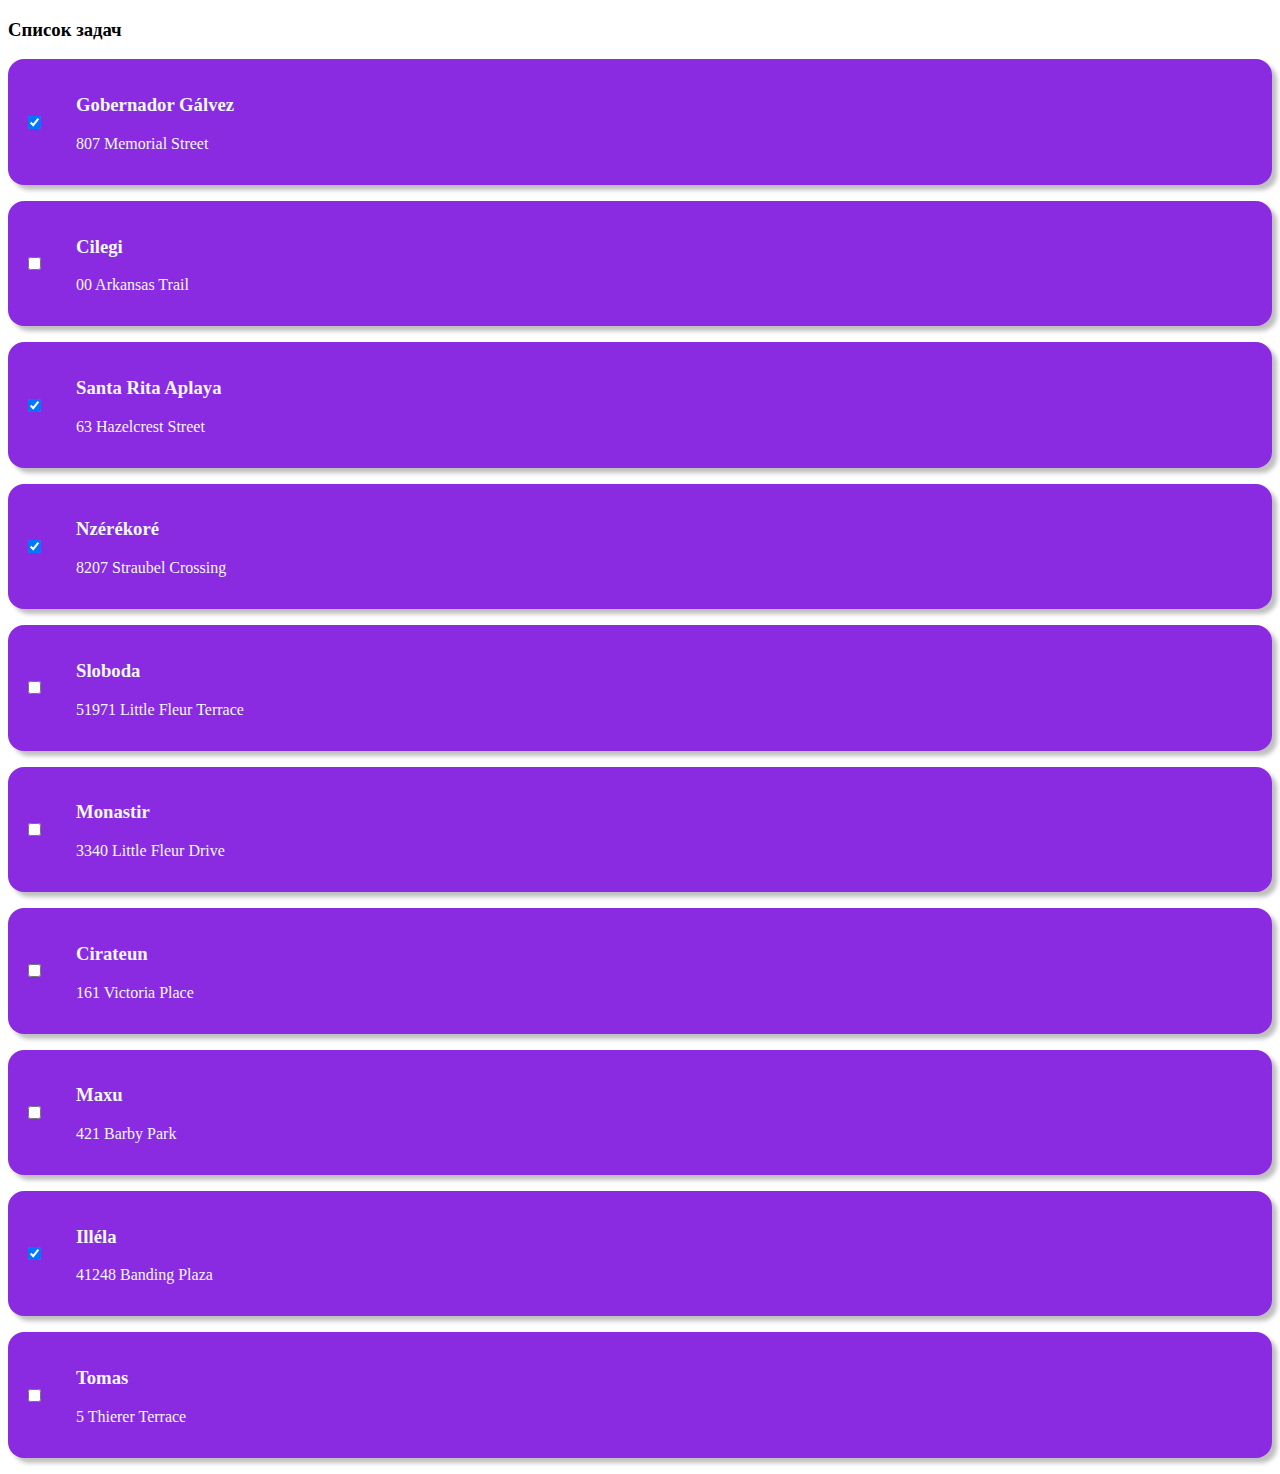
<file: 05-DOM/index.html>
<!DOCTYPE html>
<html lang="en">
<head>
    <meta charset="UTF-8">
    <meta name="viewport" content="width=device-width, initial-scale=1.0">
    <title>Document</title>
    <link rel="stylesheet" href="style.css">
</head>
<body>
    <h3>Список задач</h3>
  
    <div class="task-container"></div>
   
    <script src="lesson/index.js"></script>
</body>
</html>
</file>
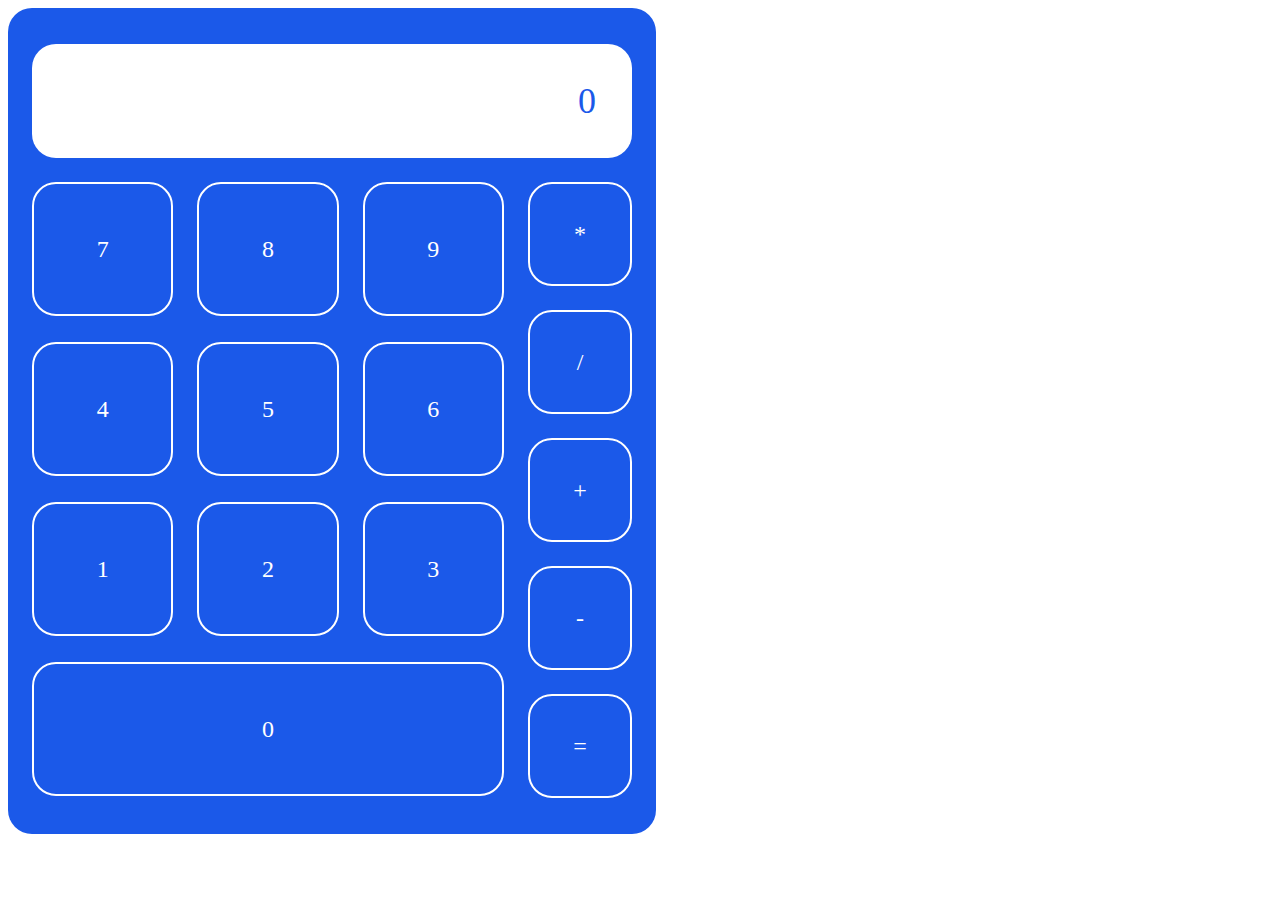
<file: 06-event/lesson/index.html>
<!DOCTYPE html>
<html lang="en">
<head>
    <meta charset="UTF-8">
    <meta name="viewport" content="width=device-width, initial-scale=1.0">
    <title>Document</title>
    <link rel = "stylesheet"  href="css/style.css" />
</head>
<body>
    <div class="container">
        <div class="input">0</div>
        <div class="controls">
          <div class="numbers">
           
          </div>
          <div class="operators">
            
          </div>
        </div>
      </div>
    <script src="js/index.js"></script>
</body>
</html>
</file>
<file: 05-DOM/style.css>
.item{
    display: flex;
    align-items: center;
    gap: 32px;
    background-color: blueviolet;
    color:aliceblue;
    border-radius: 1rem;
    padding: 1rem;
    box-shadow: 5px 5px 4px 0px rgba(0, 0, 0, 0.25);
    margin-bottom: 1rem;
}
</file>
<file: 06-event/lesson/css/style.css>
html {
    font-size: 1.5rem;
  }
  
  :root {
    --main-color: #1b59e9;
    --second-color: #fff;
  }
  
  .container {
    background-color: var(--main-color);
    border-radius: 1rem;
    min-height: 400px;
    width: 600px;
    padding: 1.5rem 1rem;
    color: var(--second-color);
  }
  
  .input {
    background-color: var(--second-color);
    border-radius: 1rem;
    padding: 1.5rem;
    color: var(--main-color);
    text-align: right;
    font-size: 36px;
    margin-bottom: 1rem;
  }
  
  .controls {
    display: flex;
    gap: 1rem;
  }
  
  .numbers {
    display: flex;
    gap: 1rem;
    flex-wrap: wrap;
  }
  
  .numbers div,
  .operator {
    flex: 1 0 100px;
    width: 100px;
    height: 100px;
    display: flex;
    align-items: center;
    justify-content: center;
    border: 2px solid var(--second-color);
    border-radius: 1rem;
    cursor: pointer;
  }
  
  .numbers div:hover,
  .operator:hover {
    background-color: var(--second-color);
    color: var(--main-color);
  }
  
  .numbers div {
    height: 130px;
  }
  .operators {
    display: flex;
    gap: 1rem;
    flex-direction: column;
  }
</file>
